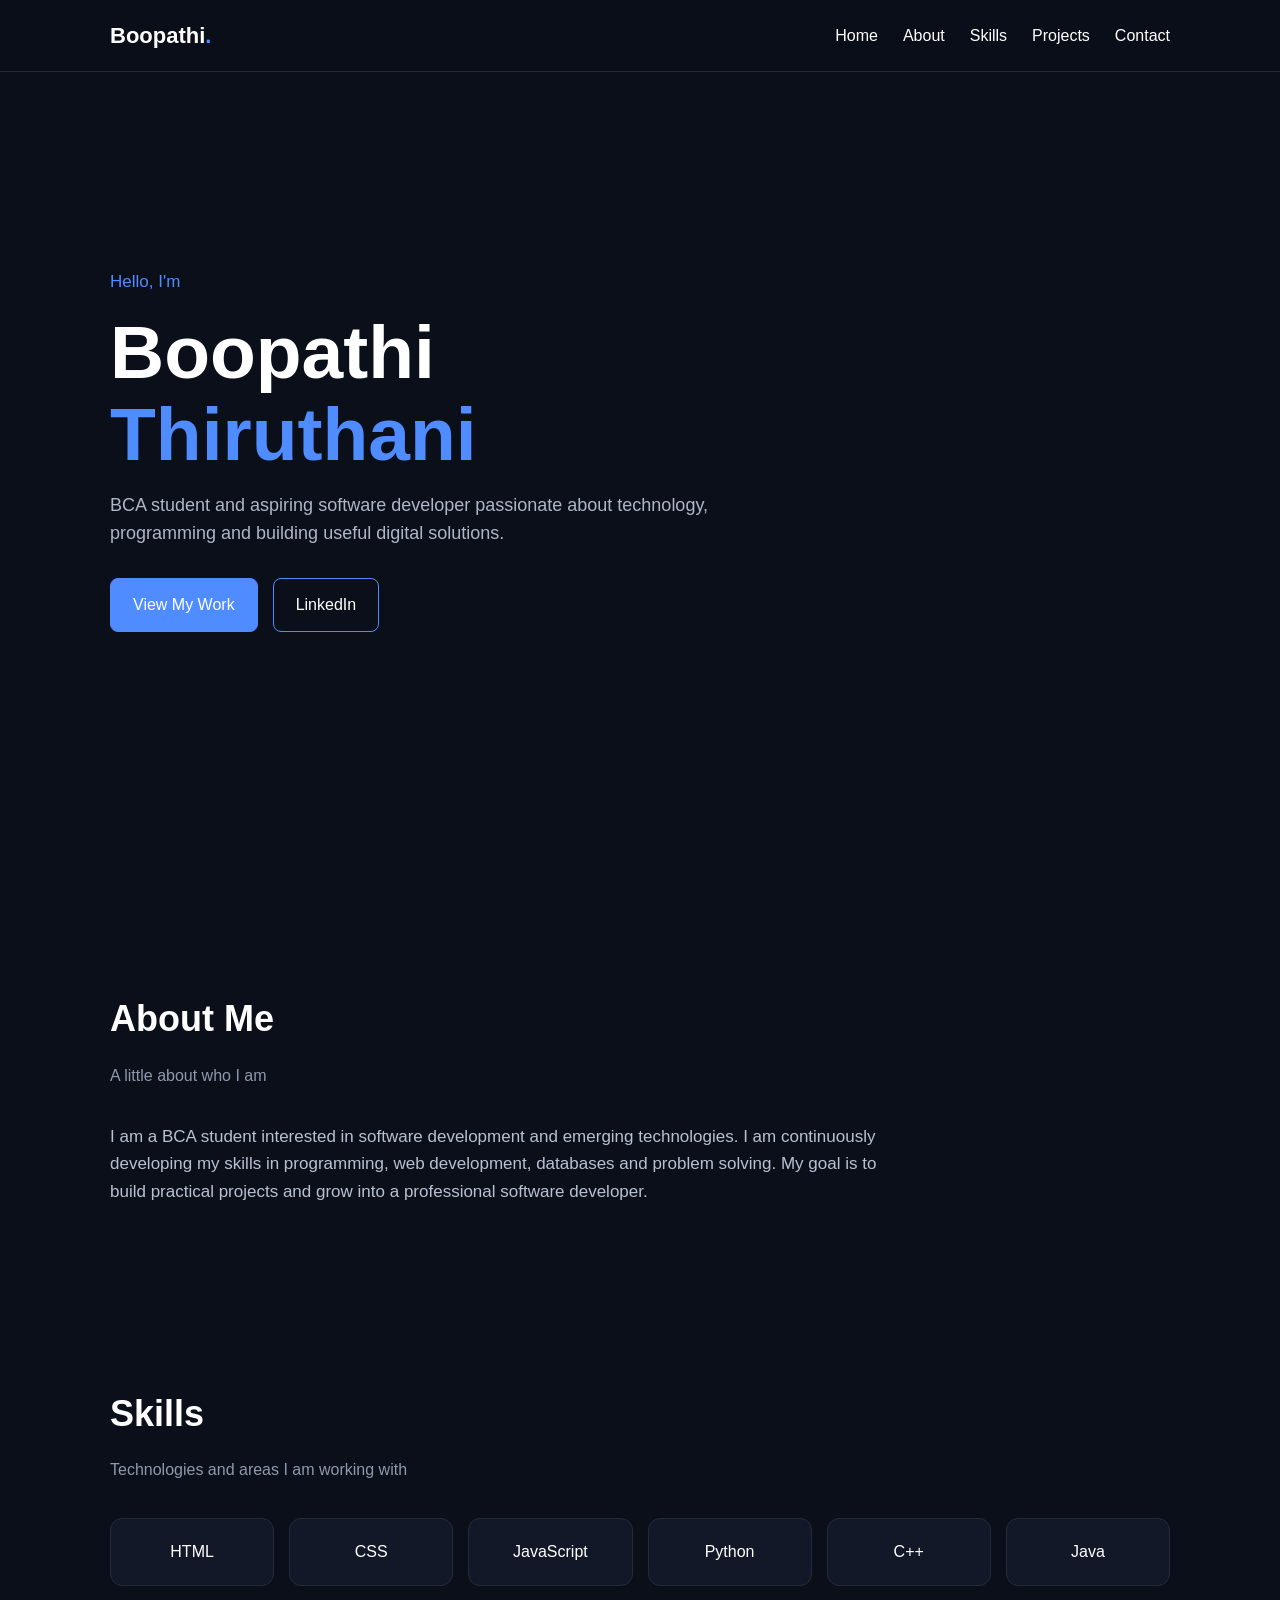
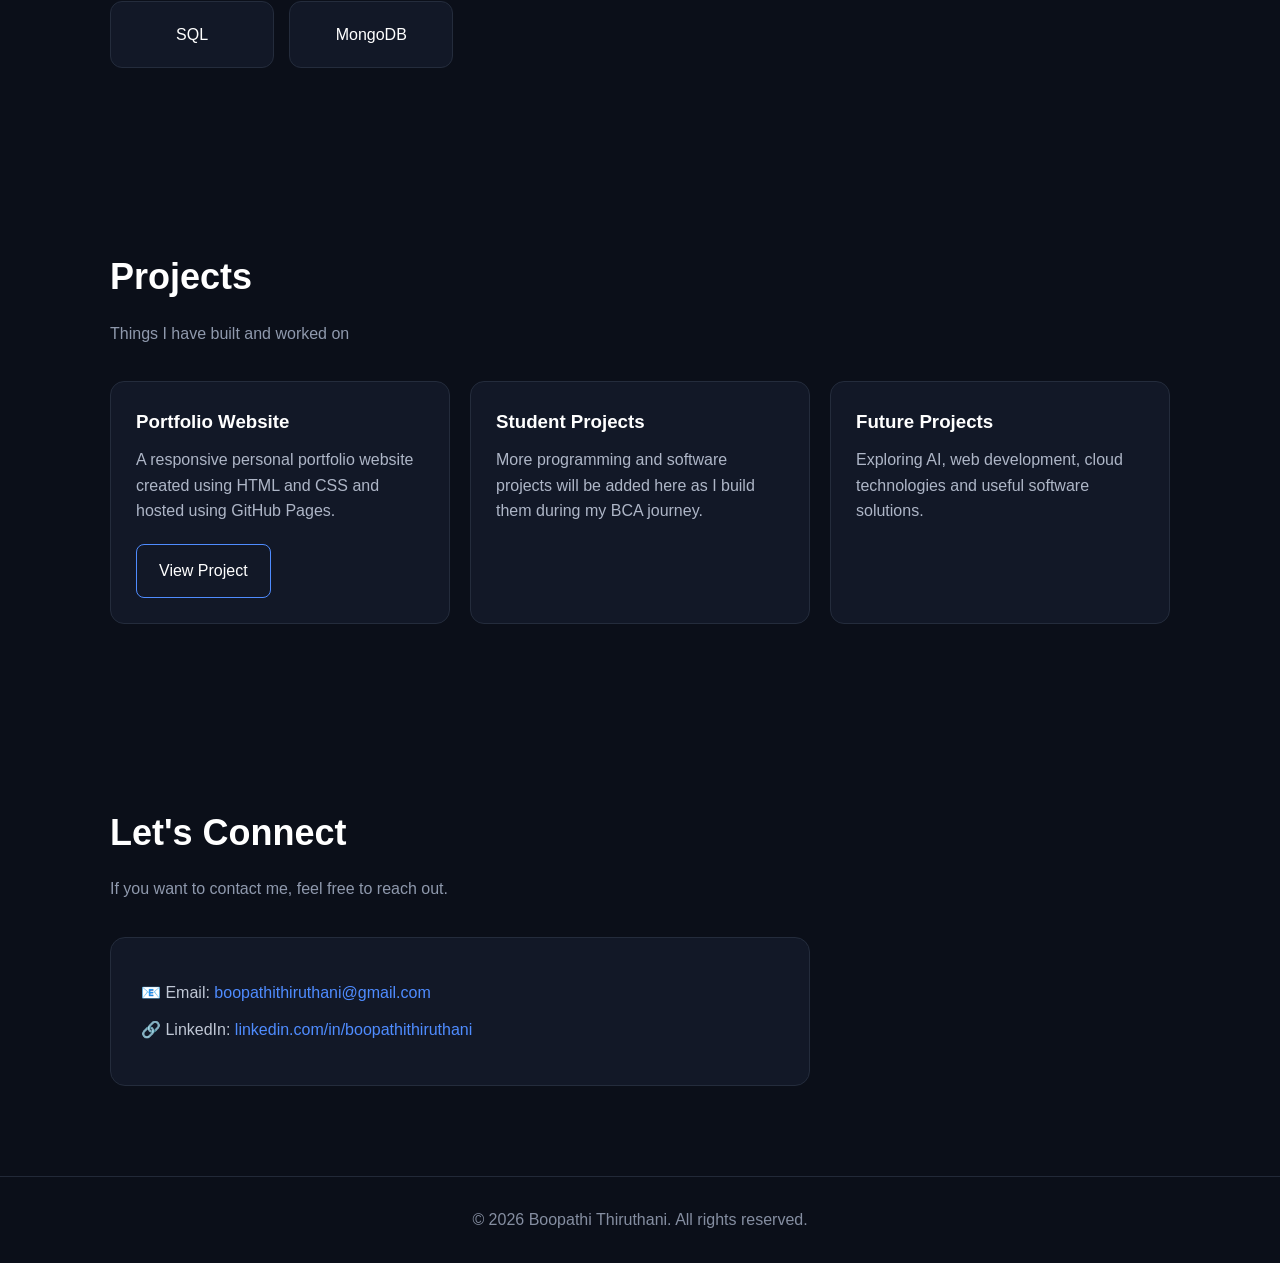
<file: Index.html>
<!DOCTYPE html>
<html lang="en">
<head>
  <meta charset="UTF-8">
  <meta name="viewport" content="width=device-width, initial-scale=1.0">

  <title>Boopathi Thiruthani | BCA Student & Developer</title>

  <meta name="description" content="Portfolio of Boopathi Thiruthani, BCA student and aspiring software developer.">

  <style>
    * {
      margin: 0;
      padding: 0;
      box-sizing: border-box;
      scroll-behavior: smooth;
    }

    body {
      font-family: Arial, sans-serif;
      background: #0b0f19;
      color: #ffffff;
      line-height: 1.6;
    }

    a {
      color: inherit;
      text-decoration: none;
    }

    header {
      position: fixed;
      top: 0;
      width: 100%;
      background: rgba(11, 15, 25, 0.92);
      backdrop-filter: blur(10px);
      z-index: 1000;
      border-bottom: 1px solid #222938;
    }

    nav {
      max-width: 1100px;
      margin: auto;
      padding: 18px 20px;
      display: flex;
      justify-content: space-between;
      align-items: center;
    }

    .logo {
      font-size: 22px;
      font-weight: bold;
    }

    .logo span {
      color: #4f8cff;
    }

    nav ul {
      display: flex;
      list-style: none;
      gap: 25px;
    }

    nav a:hover {
      color: #4f8cff;
    }

    section {
      max-width: 1100px;
      margin: auto;
      padding: 90px 20px;
    }

    #home {
      min-height: 100vh;
      display: flex;
      align-items: center;
    }

    .hero {
      max-width: 750px;
    }

    .hero small {
      color: #4f8cff;
      font-size: 17px;
    }

    .hero h1 {
      font-size: clamp(42px, 8vw, 75px);
      line-height: 1.1;
      margin: 15px 0;
    }

    .hero h1 span {
      color: #4f8cff;
    }

    .hero p {
      color: #aeb6c7;
      font-size: 18px;
      max-width: 650px;
      margin-bottom: 30px;
    }

    .buttons {
      display: flex;
      gap: 15px;
      flex-wrap: wrap;
    }

    .btn {
      padding: 13px 22px;
      border-radius: 8px;
      border: 1px solid #4f8cff;
      display: inline-block;
      transition: 0.3s;
    }

    .btn.primary {
      background: #4f8cff;
      color: white;
    }

    .btn:hover {
      transform: translateY(-3px);
    }

    .section-title {
      font-size: 36px;
      margin-bottom: 15px;
    }

    .section-subtitle {
      color: #8f99ad;
      margin-bottom: 35px;
    }

    .about-text {
      max-width: 800px;
      color: #b9c1d1;
      font-size: 17px;
    }

    .skills {
      display: grid;
      grid-template-columns: repeat(auto-fit, minmax(150px, 1fr));
      gap: 15px;
    }

    .skill {
      background: #121827;
      border: 1px solid #242c3c;
      padding: 20px;
      border-radius: 12px;
      text-align: center;
      transition: 0.3s;
    }

    .skill:hover {
      transform: translateY(-5px);
      border-color: #4f8cff;
    }

    .projects {
      display: grid;
      grid-template-columns: repeat(auto-fit, minmax(260px, 1fr));
      gap: 20px;
    }

    .project {
      background: #121827;
      border: 1px solid #242c3c;
      border-radius: 14px;
      padding: 25px;
    }

    .project h3 {
      margin-bottom: 10px;
    }

    .project p {
      color: #aeb6c7;
      margin-bottom: 20px;
    }

    .contact-box {
      background: #121827;
      border: 1px solid #242c3c;
      border-radius: 15px;
      padding: 30px;
      max-width: 700px;
    }

    .contact-box p {
      margin: 12px 0;
      color: #c0c7d5;
    }

    .contact-box a {
      color: #4f8cff;
    }

    footer {
      text-align: center;
      padding: 30px 20px;
      border-top: 1px solid #222938;
      color: #858ea1;
    }

    @media (max-width: 650px) {
      nav ul {
        display: none;
      }

      section {
        padding: 75px 20px;
      }

      #home {
        min-height: 90vh;
      }

      .hero h1 {
        font-size: 45px;
      }
    }
  </style>
</head>

<body>

  <header>
    <nav>
      <div class="logo">Boopathi<span>.</span></div>

      <ul>
        <li><a href="#home">Home</a></li>
        <li><a href="#about">About</a></li>
        <li><a href="#skills">Skills</a></li>
        <li><a href="#projects">Projects</a></li>
        <li><a href="#contact">Contact</a></li>
      </ul>
    </nav>
  </header>

  <main>

    <!-- HOME -->
    <section id="home">
      <div class="hero">
        <small>Hello, I'm</small>

        <h1>
          Boopathi<br>
          <span>Thiruthani</span>
        </h1>

        <p>
          BCA student and aspiring software developer passionate about
          technology, programming and building useful digital solutions.
        </p>

        <div class="buttons">
          <a class="btn primary" href="#projects">View My Work</a>

          <a class="btn"
             href="https://www.linkedin.com/in/boopathithiruthani"
             target="_blank">
            LinkedIn
          </a>
        </div>
      </div>
    </section>

    <!-- ABOUT -->
    <section id="about">
      <h2 class="section-title">About Me</h2>

      <p class="section-subtitle">
        A little about who I am
      </p>

      <p class="about-text">
        I am a BCA student interested in software development and
        emerging technologies. I am continuously developing my skills
        in programming, web development, databases and problem solving.
        My goal is to build practical projects and grow into a professional
        software developer.
      </p>
    </section>

    <!-- SKILLS -->
    <section id="skills">
      <h2 class="section-title">Skills</h2>

      <p class="section-subtitle">
        Technologies and areas I am working with
      </p>

      <div class="skills">

        <div class="skill">HTML</div>
        <div class="skill">CSS</div>
        <div class="skill">JavaScript</div>
        <div class="skill">Python</div>
        <div class="skill">C++</div>
        <div class="skill">Java</div>
        <div class="skill">SQL</div>
        <div class="skill">MongoDB</div>

      </div>
    </section>

    <!-- PROJECTS -->
    <section id="projects">
      <h2 class="section-title">Projects</h2>

      <p class="section-subtitle">
        Things I have built and worked on
      </p>

      <div class="projects">

        <div class="project">
          <h3>Portfolio Website</h3>

          <p>
            A responsive personal portfolio website created using
            HTML and CSS and hosted using GitHub Pages.
          </p>

          <a class="btn" href="#home">
            View Project
          </a>
        </div>

        <div class="project">
          <h3>Student Projects</h3>

          <p>
            More programming and software projects will be added
            here as I build them during my BCA journey.
          </p>
        </div>

        <div class="project">
          <h3>Future Projects</h3>

          <p>
            Exploring AI, web development, cloud technologies
            and useful software solutions.
          </p>
        </div>

      </div>
    </section>

    <!-- CONTACT -->
    <section id="contact">
      <h2 class="section-title">Let's Connect</h2>

      <p class="section-subtitle">
        If you want to contact me, feel free to reach out.
      </p>

      <div class="contact-box">

        <p>
          📧 Email:
          <a href="mailto:boopathithiruthani@gmail.com">
            boopathithiruthani@gmail.com
          </a>
        </p>

        <p>
          🔗 LinkedIn:
          <a href="https://www.linkedin.com/in/boopathithiruthani"
             target="_blank">
            linkedin.com/in/boopathithiruthani
          </a>
        </p>

      </div>
    </section>

  </main>

  <footer>
    © 2026 Boopathi Thiruthani. All rights reserved.
  </footer>

</body>
</html>
</file>
